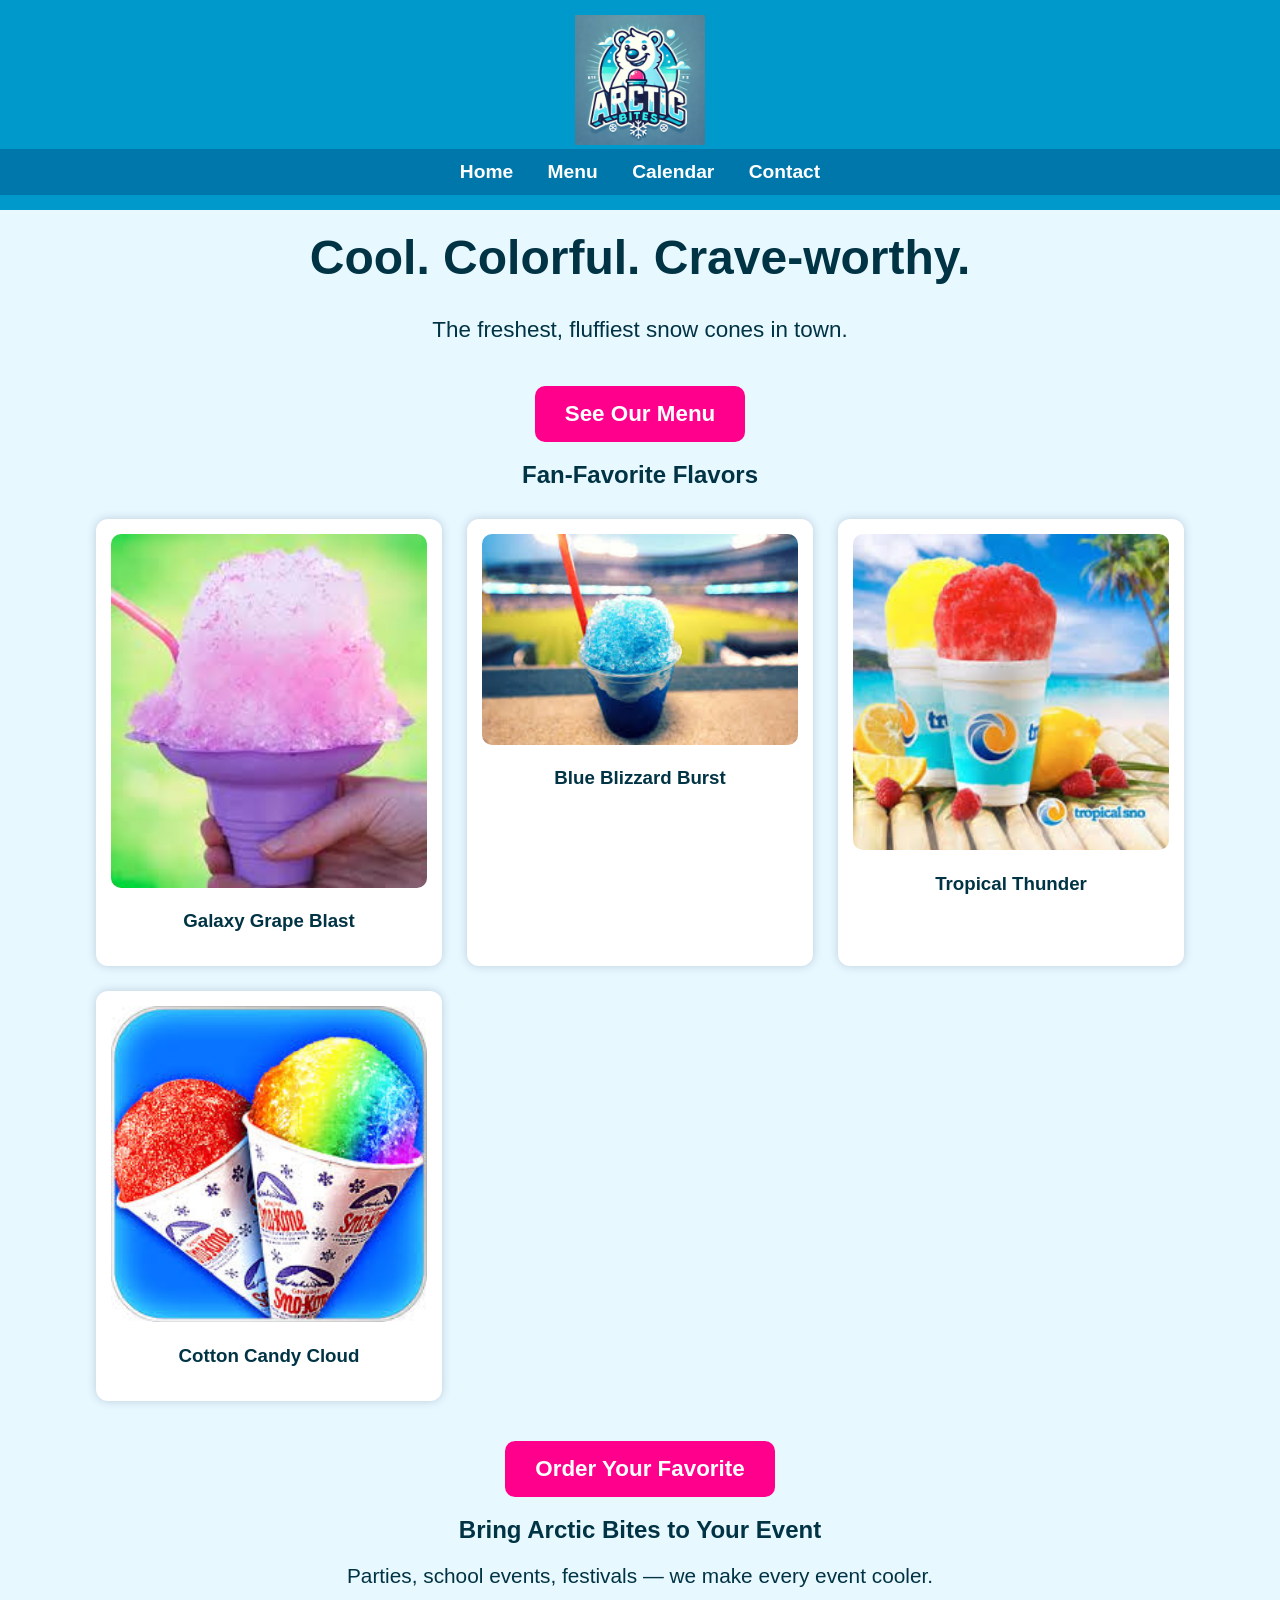
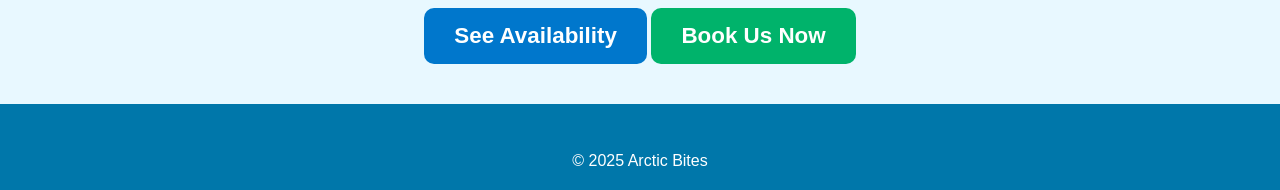
<file: index.html>
<!DOCTYPE html>
<html lang="en">
<head>
  <meta charset="UTF-8">
  <title>Arctic Bites – Home</title>
  <link rel="icon" href="mainlogo (1).png">
  <meta name="viewport" content="width=device-width, initial-scale=1.0">
</head>

<style>
body {
    margin: 0;
    font-family: Arial, sans-serif;
    background: #e8f8ff;
    color: #003344;
    text-align: center;
}

header {
    background: #0099cc;
    padding: 15px 0;
}

header img {
    width: 130px;
    height: auto;
}

nav {
    background: #0077aa;
    padding: 12px;
}

nav a {
    color: white;
    margin: 15px;
    text-decoration: none;
    font-weight: bold;
    font-size: 1.2rem;
}

nav a:hover {
    color: #ccefff;
}

}

.section-title {
    font-size: 2.3rem;
    color: #006699;
    margin-top: 40px;
}

.big-btn {
    display: inline-block;
    background: #ff008c;
    color: white;
    padding: 15px 30px;
    border-radius: 10px;
    font-size: 1.4rem;
    font-weight: bold;
    text-decoration: none;
    margin-top: 20px;
}

.big-btn:hover {
    background: #d60075;
}

.flavor-gallery {
    display: grid;
    grid-template-columns: repeat(auto-fit, minmax(260px, 1fr));
    gap: 25px;
    width: 85%;
    margin: auto;
    margin-top: 30px;
}

.flavor-card {
    background: white;
    padding: 15px;
    border-radius: 12px;
    box-shadow: 0 0 10px #bcd;
}

.flavor-card img {
    width: 100%;
    border-radius: 10px;
}

footer {
    background: #0077aa;
    color: white;
    padding: 20px;
    margin-top: 40px;
}

.social-icons a {
    color: white;
    margin: 0 10px;
    font-size: 1.5rem;
}
</style>

<body>

<header>
  <img src="mainlogo (1).png">
  <nav>
    <a href="index.html">Home</a>
    <a href="menu.html">Menu</a>
    <a href="calendar.html">Calendar</a>
    <a href="contact.html">Contact</a>
  </nav>
</header>


<h1 style="font-size:3rem; margin-top:20px;">Cool. Colorful. Crave‑worthy.</h1>
<p style="font-size:1.4rem; margin-top:10px;">The freshest, fluffiest snow cones in town.</p>

<a href="menu.html" class="big-btn">See Our Menu</a>

<h2 class="section-title">Fan‑Favorite Flavors</h2>

<div class="flavor-gallery">

  <div class="flavor-card">
    <img src="grapesnowcone.jpg">
    <h3>Galaxy Grape Blast</h3>
  </div>

  <div class="flavor-card">
    <img src="bluesnowcone.jpg">
    <h3>Blue Blizzard Burst</h3>
  </div>

  <div class="flavor-card">
    <img src="tropicalsnowcone.jpg">
    <h3>Tropical Thunder</h3>
  </div>

  <div class="flavor-card">
    <img src="cottoncandy.jpg">
    <h3>Cotton Candy Cloud</h3>
  </div>

</div>

<a href="menu.html" class="big-btn" style="margin-top:40px;">Order Your Favorite</a>

<h2 class="section-title">Bring Arctic Bites to Your Event</h2>
<p style="font-size:1.3rem; width:70%; margin:auto;">
  Parties, school events, festivals — we make every event cooler.
</p>

<a href="calendar.html" class="big-btn" style="background:#0077cc; margin-top:20px;">See Availability</a>

<a href="contact.html" class="big-btn" style="background:#00b36b; margin-top:20px;">Book Us Now</a>

<footer>
  <div class="social-icons">
    <a href="#"><i class="fab fa-facebook"></i></a>
    <a href="#"><i class="fab fa-instagram"></i></a>
    <a href="#"><i class="fab fa-tiktok"></i></a>
  </div>
  © 2025 Arctic Bites
</footer>

</body>
</html>
</file>
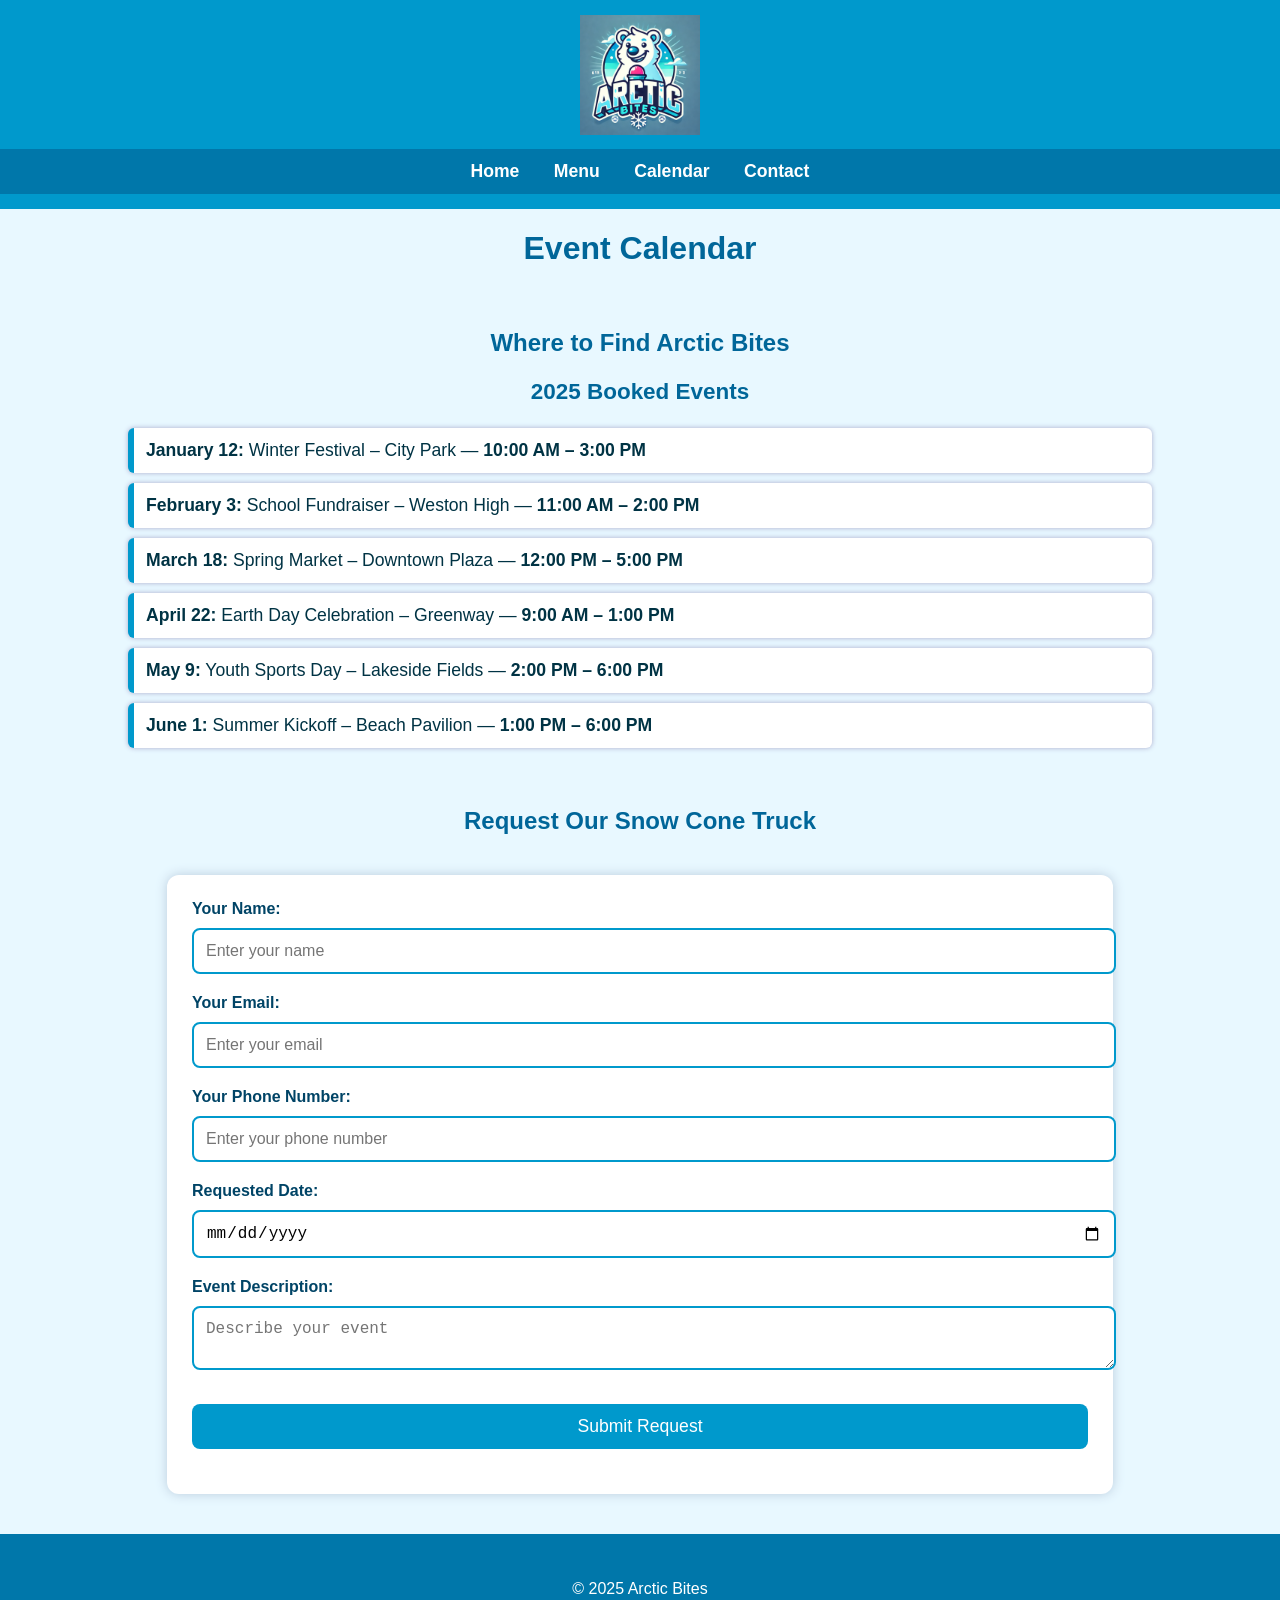
<file: Calendar.html>
<!DOCTYPE html>
<html lang="en">
<head>
  <meta charset="UTF-8">
  <title>Arctic Bites – Calendar</title>
  <link rel="icon" href="mainlogo (1).png">
  <meta name="viewport" content="width=device-width, initial-scale=1.0">
</head>

<style>
body {
    margin: 0;
    font-family: Arial, sans-serif;
    background: #e8f8ff;
    color: #003344;
}

h1, h2, h3 {
    color: #006699;
    text-align: center;
}

header {
    background: #0099cc;
    padding: 15px 0;
    text-align: center;
}

header img {
    width: 120px;
    height: auto;
    margin-bottom: 10px;
}

nav {
    background: #0077aa;
    padding: 12px;
    text-align: center;
}

nav a {
    color: white;
    margin: 15px;
    text-decoration: none;
    font-weight: bold;
    font-size: 1.1rem;
}

nav a:hover {
    color: #ccefff;
    text-decoration: underline;
}

.container {
    width: 80%;
    margin: auto;
    padding: 20px;
}

#calendar ul {
    list-style: none;
    padding: 0;
}

#calendar li {
    background: white;
    padding: 12px;
    margin: 10px 0;
    border-left: 6px solid #0099cc;
    border-radius: 6px;
    box-shadow: 0 0 5px #aac;
    font-size: 1.1rem;
}

form {
    width: 70%;
    margin: 40px auto;
    background: white;
    padding: 25px;
    border-radius: 12px;
    box-shadow: 0 0 12px #bcd;
}

label {
    font-weight: bold;
    color: #004466;
}

input, textarea, select {
    width: 100%;
    padding: 12px;
    margin: 10px 0 20px 0;
    border: 2px solid #0099cc;
    border-radius: 8px;
    font-size: 1rem;
}

input:focus, textarea:focus, select:focus {
    outline: none;
    border-color: #006699;
}

input[type="submit"] {
    background: #0099cc;
    color: white;
    border: none;
    cursor: pointer;
    font-size: 1.1rem;
    padding: 12px;
    border-radius: 8px;
}

input[type="submit"]:hover {
    background: #0077aa;
}

footer {
    background: #0077aa;
    color: white;
    text-align: center;
    padding: 20px;
    margin-top: 40px;
}

.social-icons a {
    color: white;
    margin: 0 10px;
    font-size: 1.4rem;
}

.social-icons a:hover {
    color: #ccefff;
}
</style>

<body>

<header>
  <img src="mainlogo (1).png">
  <nav>
    <a href="index.html">Home</a>
    <a href="menu.html">Menu</a>
    <a href="calendar.html">Calendar</a>
    <a href="contact.html">Contact</a>
  </nav>
</header>

<h1>Event Calendar</h1>

<div class="container">
  <h2>Where to Find Arctic Bites</h2>

  <div id="calendar" style="font-size:1.2rem;">
  <h3>2025 Booked Events</h3>
  <ul>
    <li><strong>January 12:</strong> Winter Festival – City Park — <strong>10:00 AM – 3:00 PM</strong></li>
    <li><strong>February 3:</strong> School Fundraiser – Weston High — <strong>11:00 AM – 2:00 PM</strong></li>
    <li><strong>March 18:</strong> Spring Market – Downtown Plaza — <strong>12:00 PM – 5:00 PM</strong></li>
    <li><strong>April 22:</strong> Earth Day Celebration – Greenway — <strong>9:00 AM – 1:00 PM</strong></li>
    <li><strong>May 9:</strong> Youth Sports Day – Lakeside Fields — <strong>2:00 PM – 6:00 PM</strong></li>
    <li><strong>June 1:</strong> Summer Kickoff – Beach Pavilion — <strong>1:00 PM – 6:00 PM</strong></li>
  </ul>
</div>
</div>

<h2>Request Our Snow Cone Truck</h2>

<form>
  <label>Your Name:</label>
  <input type="text" placeholder="Enter your name">

  <label>Your Email:</label>
  <input type="email" placeholder="Enter your email">

  <label>Your Phone Number:</label>
  <input type="text" placeholder="Enter your phone number">

  <label>Requested Date:</label>
  <input type="date">

  <label>Event Description:</label>
  <textarea placeholder="Describe your event"></textarea>

  <input type="submit" value="Submit Request">
</form>

<footer>
  <div class="social-icons">
    <a href="#"><i class="fab fa-facebook"></i></a>
    <a href="#"><i class="fab fa-instagram"></i></a>
    <a href="#"><i class="fab fa-tiktok"></i></a>
  </div>
  © 2025 Arctic Bites
</footer>

</body>
</html>
</file>
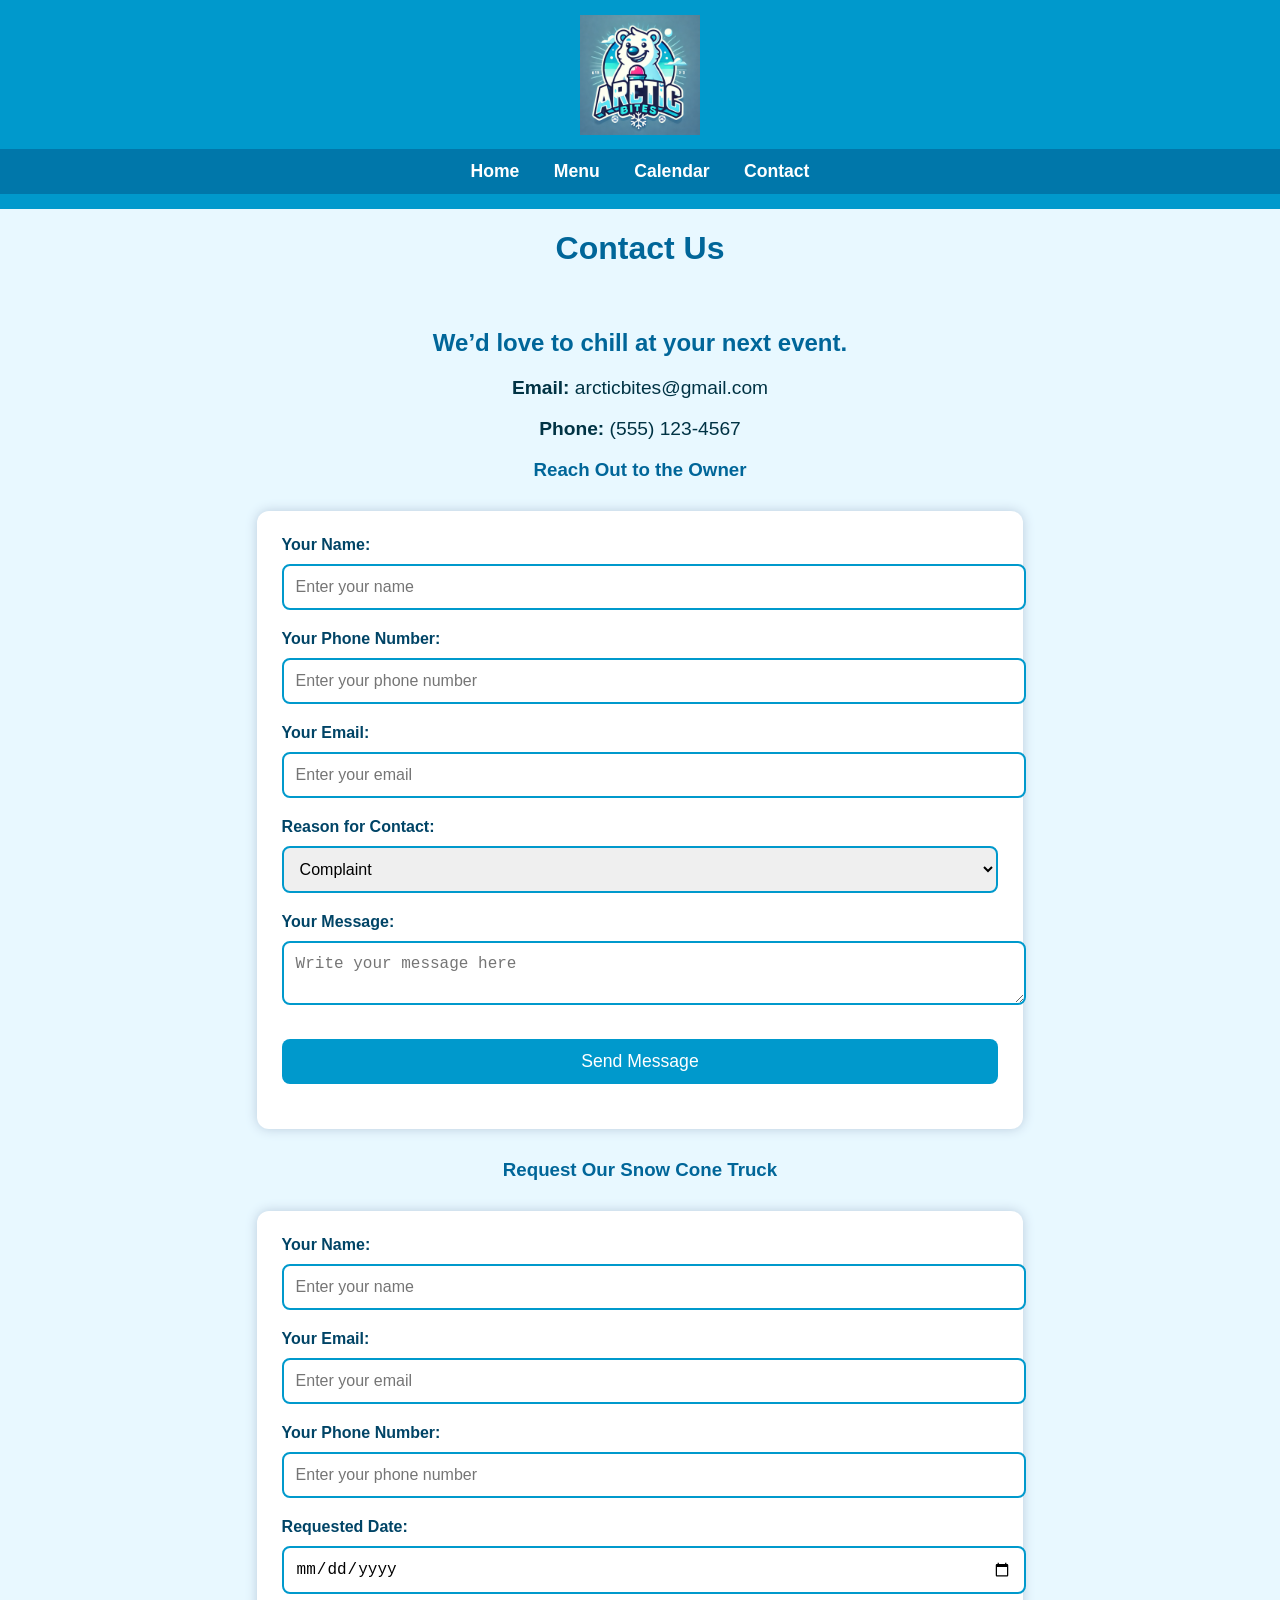
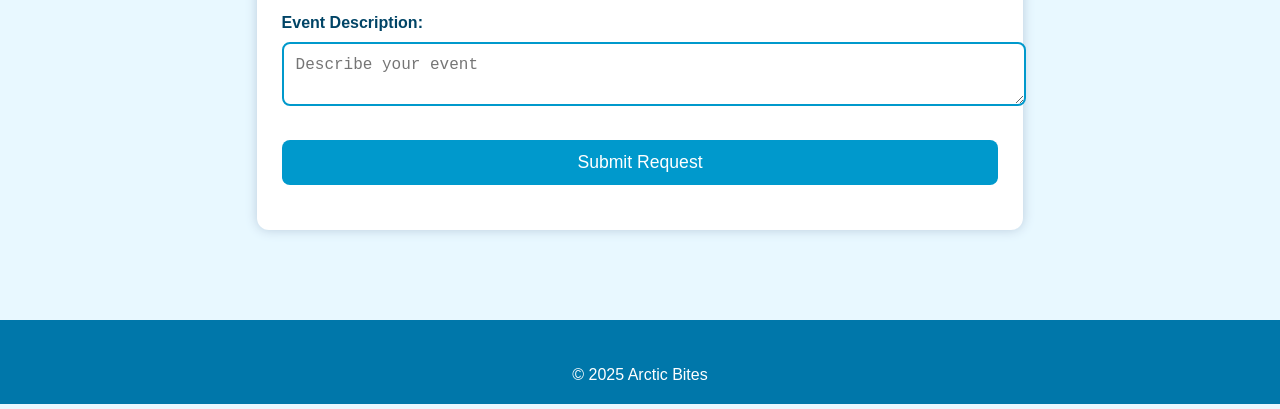
<file: contact.html>
<!DOCTYPE html>
<html lang="en">
<head>
  <meta charset="UTF-8">
  <title>Arctic Bites – Contact</title>
  <link rel="icon" href="mainlogo (1).png">
  <meta name="viewport" content="width=device-width, initial-scale=1.0">
</head>

<style>

body {
    margin: 0;
    font-family: Arial, sans-serif;
    background: #e8f8ff;
    color: #003344;
}

h1, h2, h3 {
    color: #006699;
    text-align: center;
}

header {
    background: #0099cc;
    padding: 15px 0;
    text-align: center;
}

header img {
    width: 120px;
    height: auto;
    margin-bottom: 10px;
}

nav {
    background: #0077aa;
    padding: 12px;
    text-align: center;
}

nav a {
    color: white;
    margin: 15px;
    text-decoration: none;
    font-weight: bold;
    font-size: 1.1rem;
}

nav a:hover {
    color: #ccefff;
    text-decoration: underline;
}

.container {
    width: 80%;
    margin: auto;
    padding: 20px;
}

form {
    width: 70%;
    margin: 30px auto;
    background: white;
    padding: 25px;
    border-radius: 12px;
    box-shadow: 0 0 12px #bcd;
}

label {
    font-weight: bold;
    color: #004466;
}

input, textarea, select {
    width: 100%;
    padding: 12px;
    margin: 10px 0 20px 0;
    border: 2px solid #0099cc;
    border-radius: 8px;
    font-size: 1rem;
}

input:focus, textarea:focus, select:focus {
    outline: none;
    border-color: #006699;
}

input[type="submit"] {
    background: #0099cc;
    color: white;
    border: none;
    cursor: pointer;
    font-size: 1.1rem;
    padding: 12px;
    border-radius: 8px;
}

input[type="submit"]:hover {
    background: #0077aa;
}

footer {
    background: #0077aa;
    color: white;
    text-align: center;
    padding: 20px;
    margin-top: 40px;
}

.social-icons a {
    color: white;
    margin: 0 10px;
    font-size: 1.4rem;
}

.social-icons a:hover {
    color: #ccefff;
}

</style>

<body>

<header>
  <img src="mainlogo (1).png">
  <nav>
    <a href="index.html">Home</a>
    <a href="menu.html">Menu</a>
    <a href="calendar.html">Calendar</a>
    <a href="contact.html">Contact</a>
  </nav>
</header>

<h1>Contact Us</h1>

<div class="container">

  <h2>We’d love to chill at your next event.</h2>

  <p style="font-size:1.2rem; text-align:center;"><strong>Email:</strong> arcticbites@gmail.com</p>
  <p style="font-size:1.2rem; text-align:center;"><strong>Phone:</strong> (555) 123‑4567</p>
  <h3>Reach Out to the Owner</h3>

  <form>
    <label>Your Name:</label>
    <input type="text" placeholder="Enter your name">

    <label>Your Phone Number:</label>
    <input type="text" placeholder="Enter your phone number">

    <label>Your Email:</label>
    <input type="email" placeholder="Enter your email">

    <label>Reason for Contact:</label>
    <select>
      <option>Complaint</option>
      <option>Request for Service</option>
      <option>Positive Review</option>
    </select>

    <label>Your Message:</label>
    <textarea placeholder="Write your message here"></textarea>

    <input type="submit" value="Send Message">
  </form>

  <h3>Request Our Snow Cone Truck</h3>

  <form>
    <label>Your Name:</label>
    <input type="text" placeholder="Enter your name">

    <label>Your Email:</label>
    <input type="email" placeholder="Enter your email">

    <label>Your Phone Number:</label>
    <input type="text" placeholder="Enter your phone number">

    <label>Requested Date:</label>
    <input type="date">

    <label>Event Description:</label>
    <textarea placeholder="Describe your event"></textarea>

    <input type="submit" value="Submit Request">
  </form>

</div>

<footer>
  <div class="social-icons">
    <a href="#"><i class="fab fa-facebook"></i></a>
    <a href="#"><i class="fab fa-instagram"></i></a>
    <a href="#"><i class="fab fa-tiktok"></i></a>
  </div>
  © 2025 Arctic Bites
</footer>

</body>
</html>
</file>
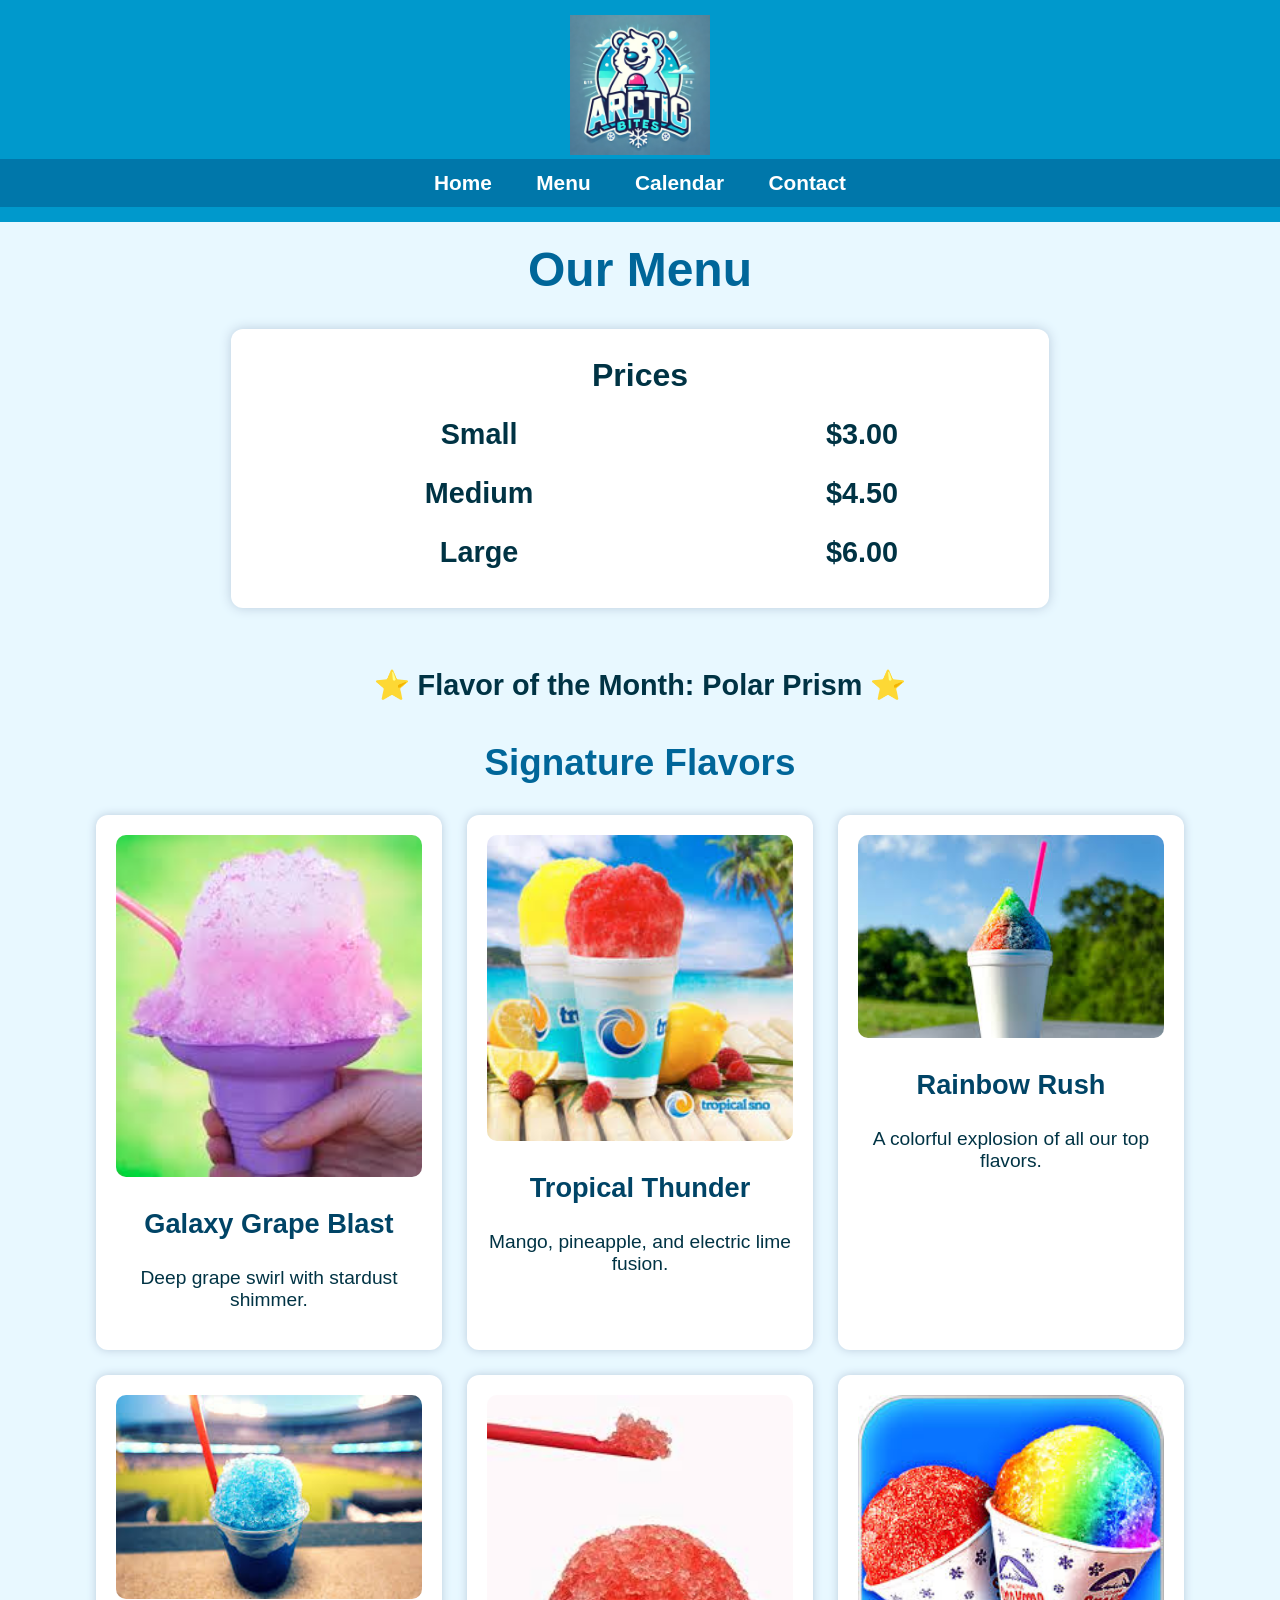
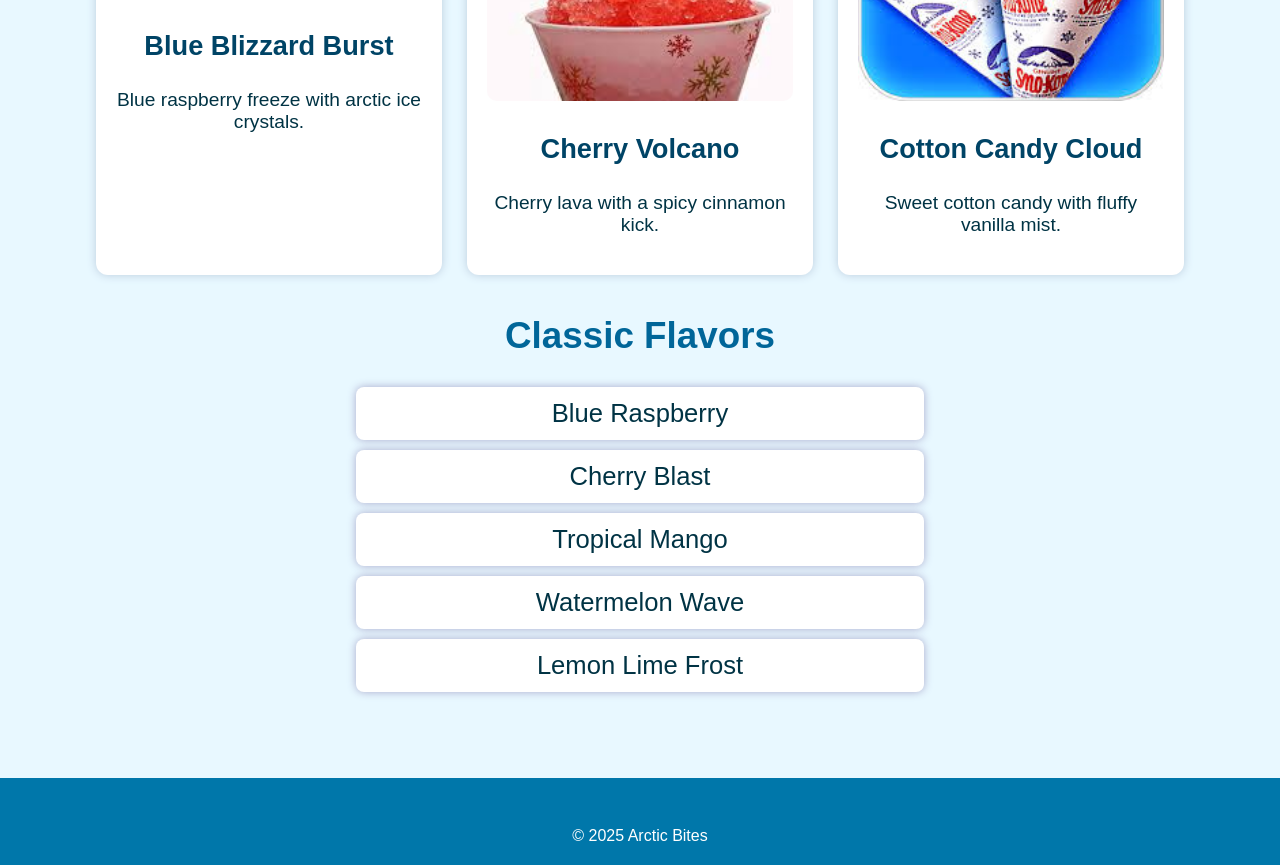
<file: menu.html>
<!DOCTYPE html>
<html lang="en">
<head>
  <meta charset="UTF-8">
  <title>Arctic Bites – Menu</title>
  <link rel="icon" href="mainlogo (1).png">
  <meta name="viewport" content="width=device-width, initial-scale=1.0">
</head>

<style>
body {
    margin: 0;
    font-family: Arial, sans-serif;
    background: #e8f8ff;
    color: #003344;
    text-align: center;
}

h1 {
    font-size: 3rem;
    margin-top: 20px;
    color: #006699;
}

h2 {
    font-size: 2.3rem;
    margin-top: 40px;
    color: #006699;
}

h3 {
    font-size: 1.7rem;
    color: #004466;
}

header {
    background: #0099cc;
    padding: 15px 0;
}

header img {
    width: 140px;
    height: auto;
}

nav {
    background: #0077aa;
    padding: 12px;
}

nav a {
    color: white;
    margin: 20px;
    text-decoration: none;
    font-weight: bold;
    font-size: 1.3rem;
}

nav a:hover {
    color: #ccefff;
    text-decoration: underline;
}

.container {
    width: 85%;
    margin: auto;
    padding: 20px;
}

.pricing-box {
    background: white;
    padding: 25px;
    border-radius: 12px;
    box-shadow: 0 0 12px #bcd;
    width: 60%;
    margin: 20px auto 40px auto;
}

.pricing-box table {
    width: 100%;
    font-size: 1.8rem;
    font-weight: bold;
}

.pricing-box th {
    font-size: 2rem;
    padding-bottom: 10px;
}

.pricing-box td {
    padding: 12px;
}

.flavors-grid {
    display: grid;
    grid-template-columns: repeat(auto-fit, minmax(260px, 1fr));
    gap: 25px;
    margin-top: 20px;
}

.flavor-card {
    background: white;
    padding: 20px;
    border-radius: 12px;
    box-shadow: 0 0 10px #bcd;
}

.flavor-card img {
    width: 100%;
    border-radius: 10px;
}

.flavor-card p {
    font-size: 1.2rem;
}

.classic-list {
    list-style: none;
    padding: 0;
    font-size: 1.6rem;
    margin-top: 20px;
}

.classic-list li {
    background: white;
    padding: 12px;
    margin: 10px auto;
    width: 50%;
    border-radius: 8px;
    box-shadow: 0 0 8px #aac;
}

footer {
    background: #0077aa;
    color: white;
    text-align: center;
    padding: 20px;
    margin-top: 40px;
}

.social-icons a {
    color: white;
    margin: 0 10px;
    font-size: 1.6rem;
}

.social-icons a:hover {
    color: #ccefff;
}
</style>

<body>

<header>
  <img src="mainlogo (1).png" alt="Arctic Bites Logo">
  <nav>
    <a href="index.html">Home</a>
    <a href="Menu.html">Menu</a>
    <a href="Calendar.html">Calendar</a>
    <a href="contact.html">Contact</a>
  </nav>
</header>

<h1>Our Menu</h1>

<div class="pricing-box">
  <table>
    <tr><th colspan="2">Prices</th></tr>
    <tr><td>Small</td><td>$3.00</td></tr>
    <tr><td>Medium</td><td>$4.50</td></tr>
    <tr><td>Large</td><td>$6.00</td></tr>
  </table>
</div>

<div class="container">

  <div class="fotm" style="font-size:1.8rem; font-weight:bold; margin-bottom:20px;">
    ⭐ Flavor of the Month: Polar Prism ⭐
  </div>

  <h2>Signature Flavors</h2>

  <div class="flavors-grid">

    <div class="flavor-card">
      <img src="grapesnowcone.jpg">
      <h3>Galaxy Grape Blast</h3>
      <p>Deep grape swirl with stardust shimmer.</p>
    </div>

    <div class="flavor-card">
      <img src="tropicalsnowcone.jpg">
      <h3>Tropical Thunder</h3>
      <p>Mango, pineapple, and electric lime fusion.</p>
    </div>

    <div class="flavor-card">
      <img src="rainbowsnowcone.jpg">
      <h3>Rainbow Rush</h3>
      <p>A colorful explosion of all our top flavors.</p>
    </div>

    <div class="flavor-card">
      <img src="bluesnowcone.jpg">
      <h3>Blue Blizzard Burst</h3>
      <p>Blue raspberry freeze with arctic ice crystals.</p>
    </div>

    <div class="flavor-card">
      <img src="cherry.jpg">
      <h3>Cherry Volcano</h3>
      <p>Cherry lava with a spicy cinnamon kick.</p>
    </div>

    <div class="flavor-card">
      <img src="cottoncandy.jpg">
      <h3>Cotton Candy Cloud</h3>
      <p>Sweet cotton candy with fluffy vanilla mist.</p>
    </div>

  </div>

  <h2>Classic Flavors</h2>
  <ul class="classic-list">
    <li>Blue Raspberry</li>
    <li>Cherry Blast</li>
    <li>Tropical Mango</li>
    <li>Watermelon Wave</li>
    <li>Lemon Lime Frost</li>
  </ul>

</div>

<footer>
  <div class="social-icons">
    <a href="#"><i class="fab fa-facebook"></i></a>
    <a href="#"><i class="fab fa-instagram"></i></a>
    <a href="#"><i class="fab fa-tiktok"></i></a>
  </div>
  © 2025 Arctic Bites
</footer>

</body>
</html>
</file>
